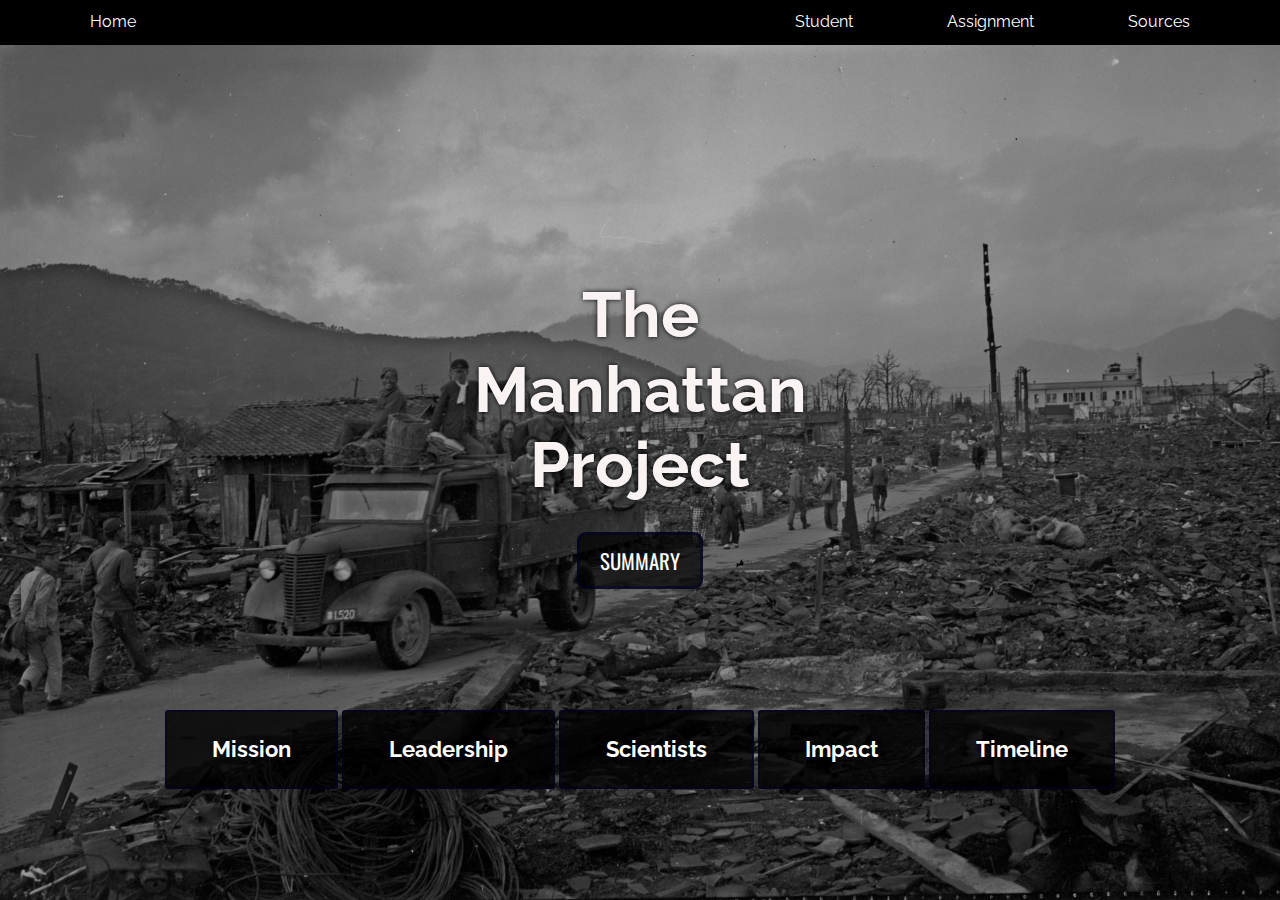
<file: index.html>
<!DOCTYPE html>
<html>
	<head>
		<title>Manhattan Project</title>
		<link rel="shortcut icon" href="images/icon.png">
		<link rel="stylesheet" type="text/css" href="styling/style1.css">
	</head>
	<body>
		<div class="outer">
			<div class="top_container">
				<div class="nav">
					<a href="student.html">Student</a>
					<a href="assignment.html">Assignment</a>
					<a href="sources.html">Sources</a>
				</div>
				<div class="home">
					<a href="index.html">Home</a>
				</div>
			</div>
			<div class="center_container">
				<div class="center_content">
					<div class="inner">
						<h1>The<br>Manhattan<br>Project</h1>
						<a id="summary_button" href="summary.html">Summary</a>
					</div>
				</div>
			</div>
			<div class="bottom_container">
				<div class="bottom_nav">
					<a href="mission.html">Mission</a>
					<a href="leadership.html">Leadership</a>
					<a href="scientist.html">Scientists</a>
					<a href="impact.html">Impact</a>
					<!--<a href="statistics.html">Statistics</a>-->
					<a href="timeline.html">Timeline</a>
				</div>
			</div>
		</div>
	</body>
</html>
</file>
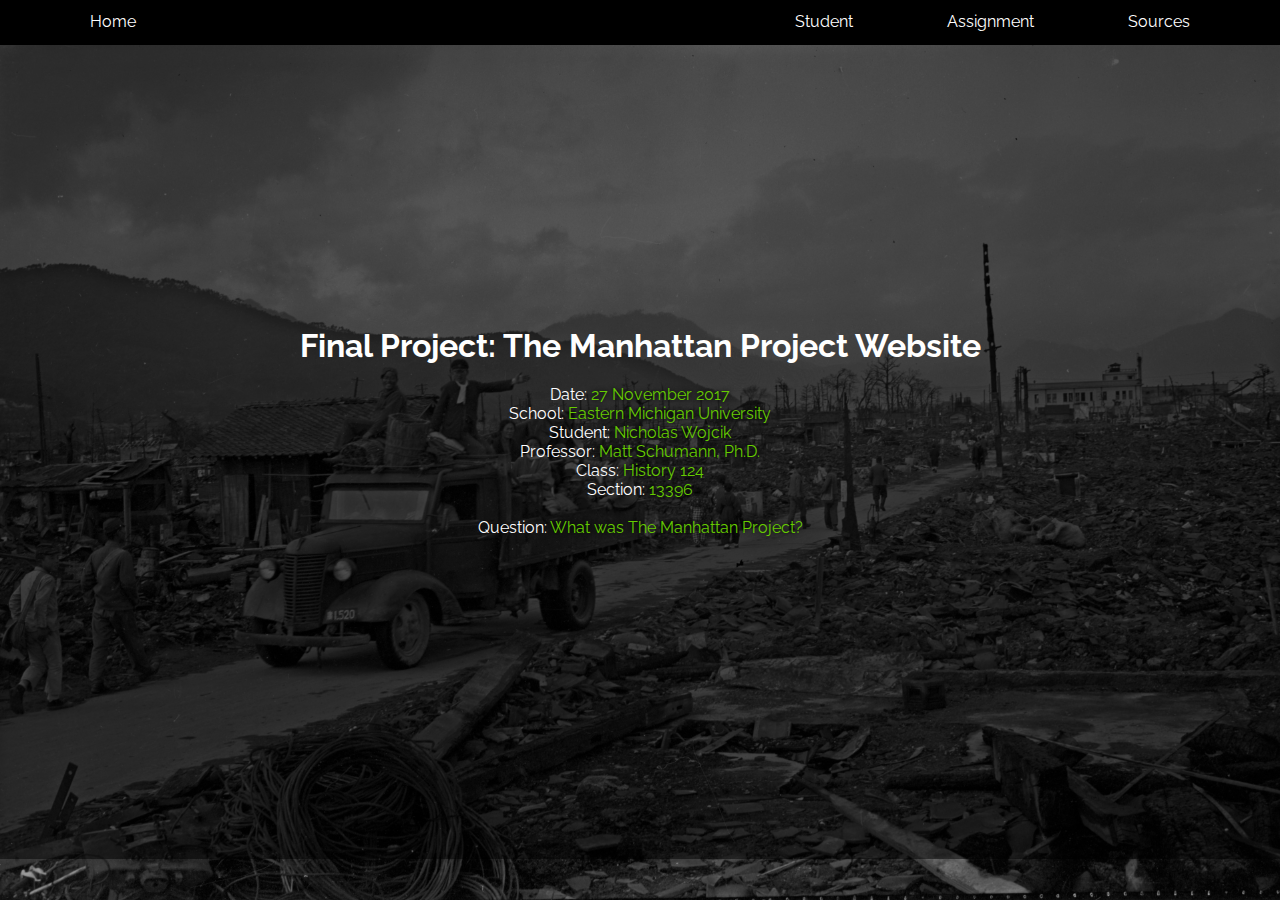
<file: assignment.html>
<!DOCTYPE html>
<html>
	<head>
		<title>Assignment</title>
		<link rel="shortcut icon" href="images/icon.png">
		<link rel="stylesheet" type="text/css" href="styling/style1.css">
	</head>
	<body>
		<div class="outer">
			<div class="top_container">
				<div class="nav">
					<a href="student.html">Student</a>
					<a href="assignment.html">Assignment</a>
					<a href="sources.html">Sources</a>
				</div>
				<div class="home">
					<a href="index.html">Home</a>
				</div>
			</div>					
			<!--<h1>The<br>Manhattan<br>Project</h1>-->
			<div class="student_splash">
				<div class="student_center">
					<h1>Final Project: The Manhattan Project Website</h1>
						<p>
							Date: <span class="green">27 November 2017</span> <br>
							School: <span class="green">Eastern Michigan University</span> <br>
							Student: <span class="green">Nicholas Wojcik</span> <br>
							Professor: <span class="green">Matt Schumann, Ph.D.</span> <br>
							Class: <span class="green">History 124</span> <br>
							Section: <span class="green">13396</span> <br><br>
							Question: <span class="green">What was The Manhattan Project?</span> <br>
						</p>
				</div>
			</div>
			<!--<div class="bottom_container">
				<div class="bottom_nav">
					<a href="*">Mission</a>
					<a href="*">Leadership</a>
					<a href="*">Scientists</a>
				</div>
			</div> -->
		</div>
	</body>
</html>
</file>
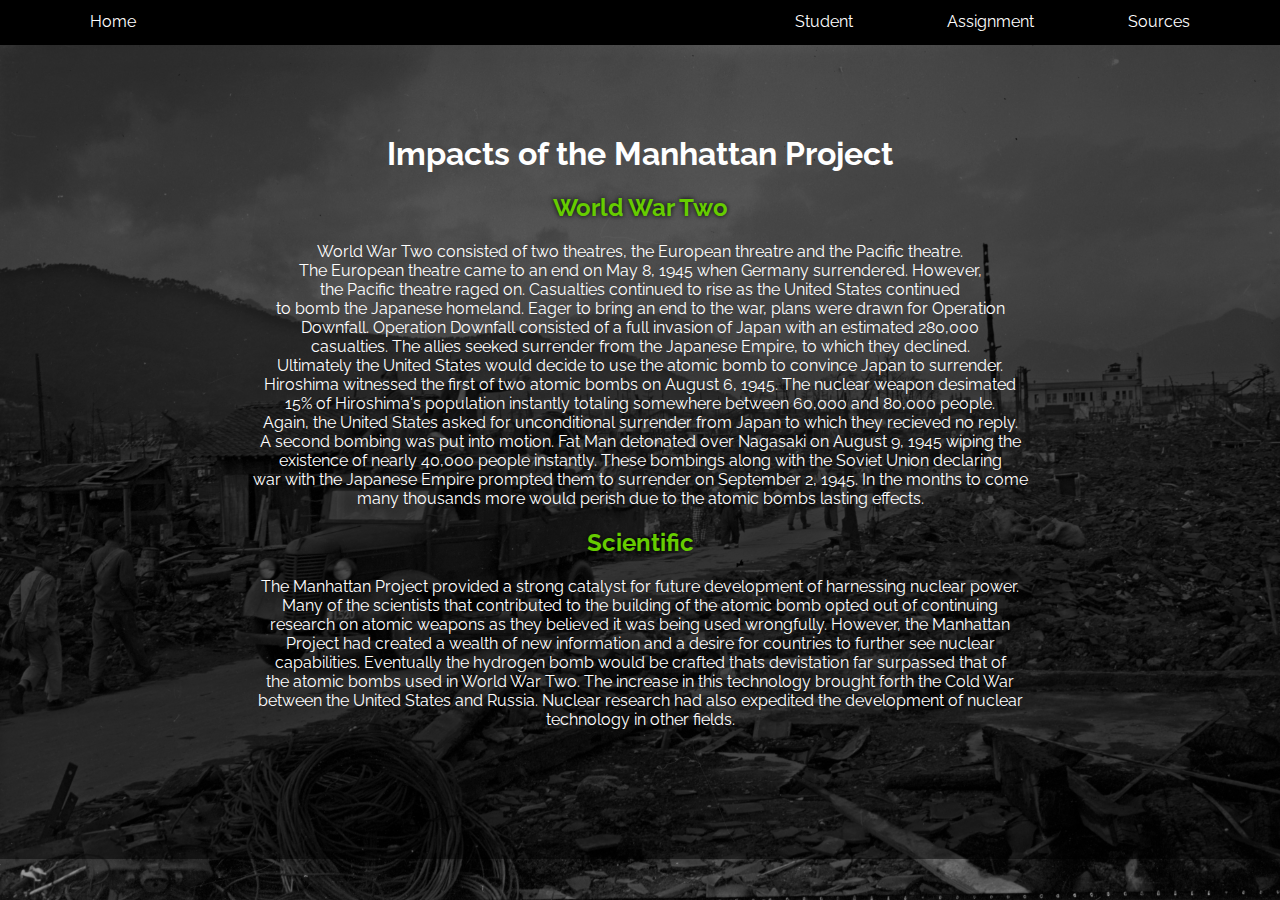
<file: impact.html>
<!DOCTYPE html>
<html>
	<head>
		<title>Impacts</title>
		<link rel="shortcut icon" href="images/icon.png">
		<link rel="stylesheet" type="text/css" href="styling/style1.css">
	</head>
	<body>
		<div class="outer">
			<div class="top_container">
				<div class="nav">
					<a href="student.html">Student</a>
					<a href="assignment.html">Assignment</a>
					<a href="sources.html">Sources</a>
				</div>
				<div class="home">
					<a href="index.html">Home</a>
				</div>
			</div>					
			<!--<h1>The<br>Manhattan<br>Project</h1>-->
			<div class="student_splash">
				<div class="student_center">
					<h1>Impacts of the Manhattan Project<h1>
					<h2><span class="green">World War Two</span></h2>
					<p>
						World War Two consisted of two theatres, the European threatre and the Pacific theatre.  <br>
						The European theatre came to an end on May 8, 1945 when Germany surrendered.  However, <br>
						the Pacific theatre raged on.  Casualties continued to rise as the United States continued <br>
						to bomb the Japanese homeland.  Eager to bring an end to the war, plans were drawn for Operation <br>
						Downfall.  Operation Downfall consisted of a full invasion of Japan with an estimated 280,000 <br>
						casualties.  The allies seeked surrender from the Japanese Empire, to which they declined.  <br>
						Ultimately the United States would decide to use the atomic bomb to convince Japan to surrender. <br>
						Hiroshima witnessed the first of two atomic bombs on August 6, 1945.  The nuclear weapon desimated <br>
						15% of Hiroshima's population instantly totaling somewhere between 60,000 and 80,000 people.  <br>
						Again, the United States asked for unconditional surrender from Japan to which they recieved no reply. <br>
						A second bombing was put into motion.  Fat Man detonated over Nagasaki on August 9, 1945 wiping the <br>
						existence of nearly 40,000 people instantly.  These bombings along with the Soviet Union declaring <br>
						war with the Japanese Empire prompted them to surrender on September 2, 1945.  In the months to come <br>
						many thousands more would perish due to the atomic bombs lasting effects.
					</p>
					<h2><span class="green">Scientific</span></h2>
					<p>
						The Manhattan Project provided a strong catalyst for future development of harnessing nuclear power.  <br>
						Many of the scientists that contributed to the building of the atomic bomb opted out of continuing <br>
						research on atomic weapons as they believed it was being used wrongfully.  However, the Manhattan <br>
						Project had created a wealth of new information and a desire for countries to further see nuclear <br>
						capabilities.  Eventually the hydrogen bomb would be crafted thats devistation far surpassed that of <br>
						the atomic bombs used in World War Two.  The increase in this technology brought forth the Cold War <br>
						between the United States and Russia.  Nuclear research had also expedited the development of nuclear <br>
						technology in other fields.
					</p>
				</div>
			
			</div>
			<!--<div class="bottom_container">
				<div class="bottom_nav">
					<a href="*">Mission</a>
					<a href="*">Leadership</a>
					<a href="*">Scientists</a>
				</div>
			</div> -->
		</div>
	</body>
</html>
</file>
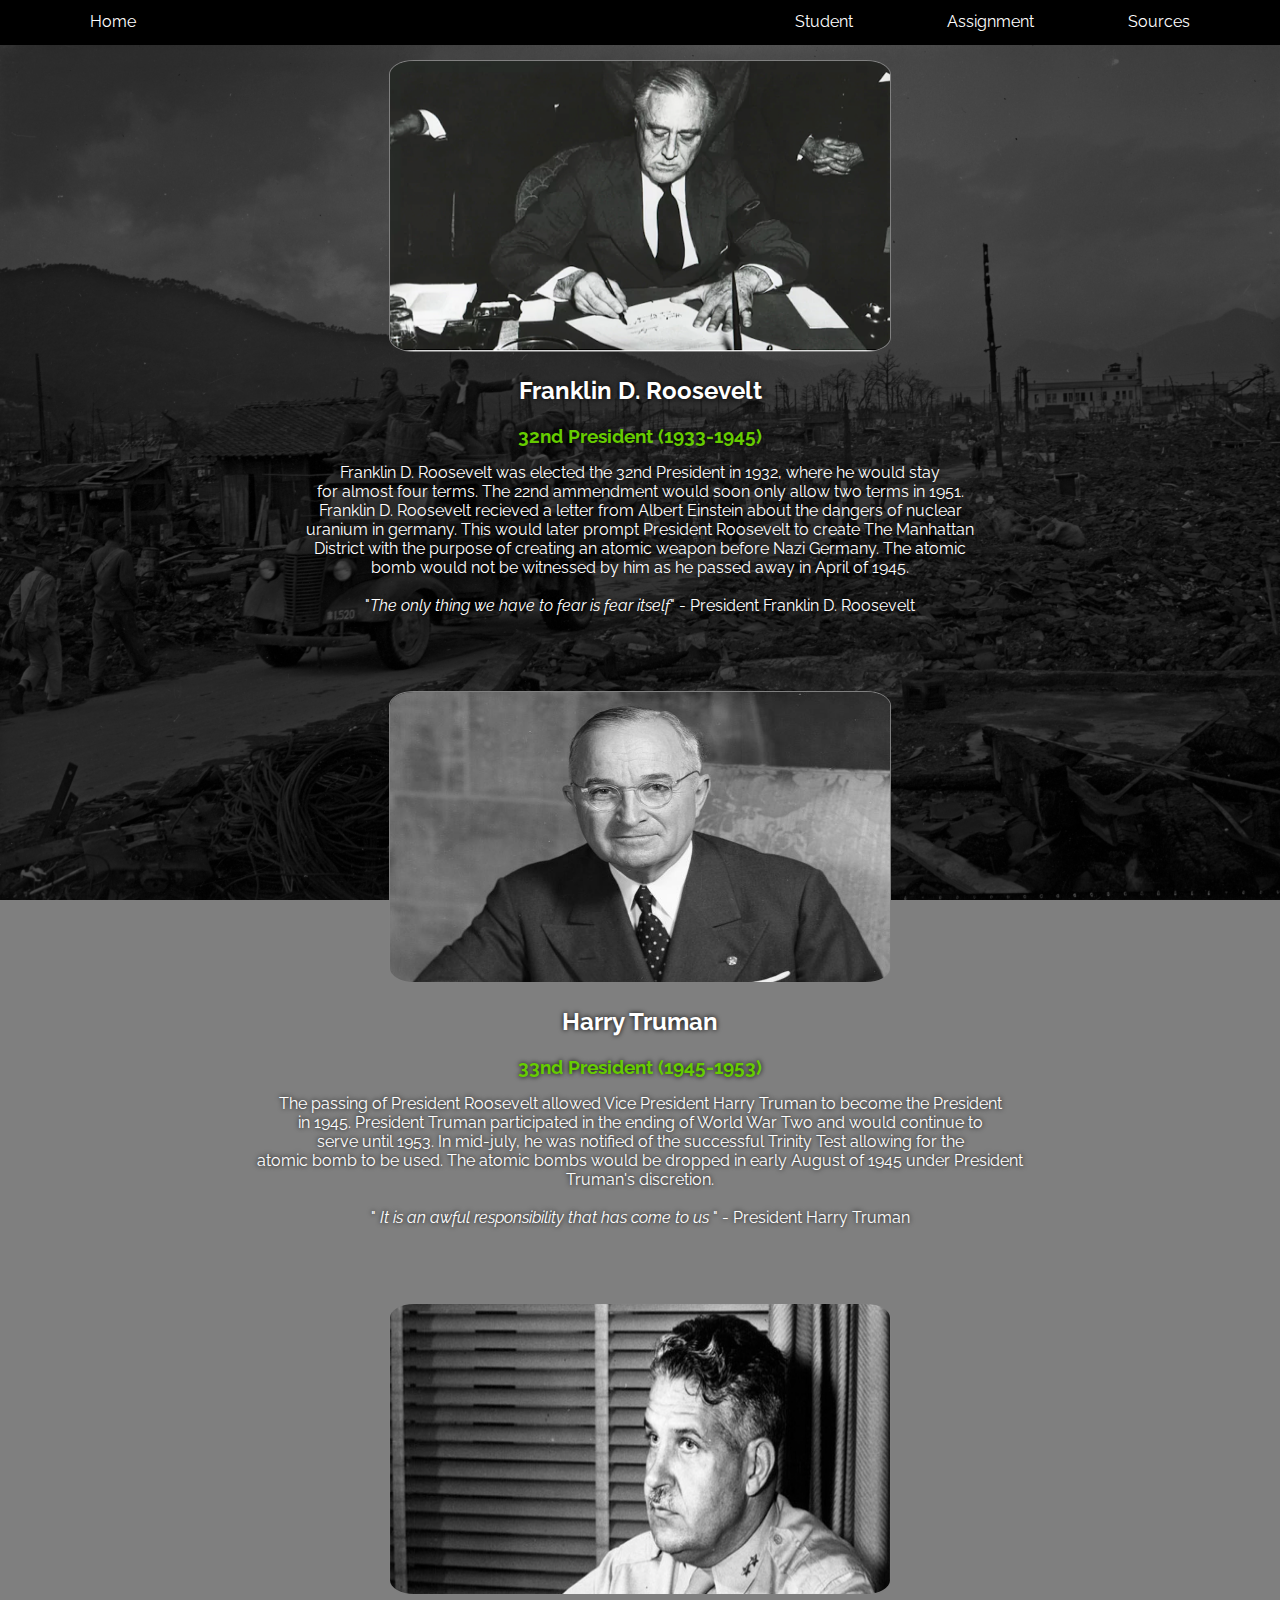
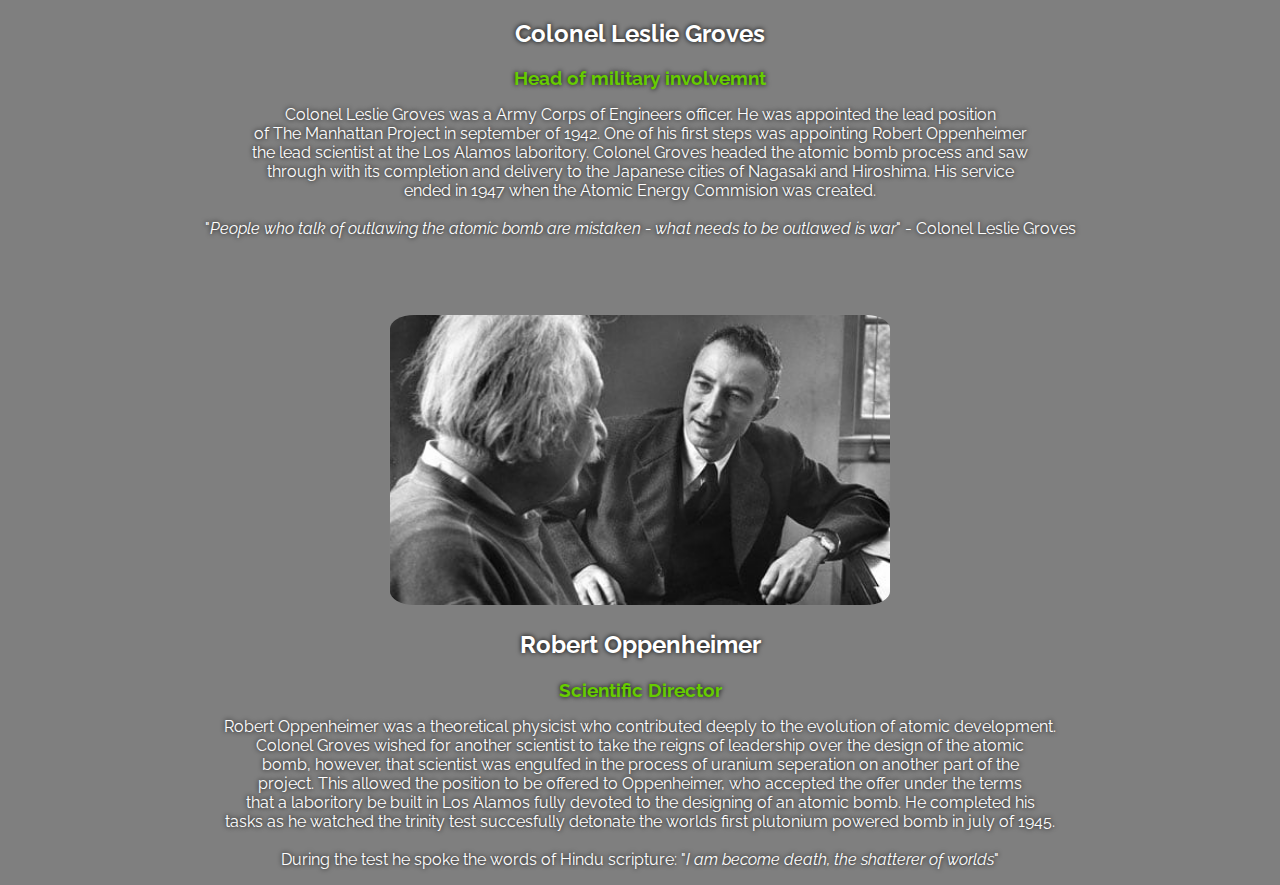
<file: leadership.html>
<!DOCTYPE html>
<html>
	<head>
		<title>Leadership</title>
		<link rel="shortcut icon" href="images/icon.png">
		<link rel="stylesheet" type="text/css" href="styling/style1.css">
	</head>
	<body>
		<div class="outer">
			<div class="top_container">
				<div class="nav">
					<a href="student.html">Student</a>
					<a href="assignment.html">Assignment</a>
					<a href="sources.html">Sources</a>
				</div>
				<div class="home">
					<a href="index.html">Home</a>
				</div>
			</div>					
			<!--<h1>The<br>Manhattan<br>Project</h1>-->
			<div class="student_splash">
				<div class="student_center">
					<div class="information">
						<div class="info_block">
							<div class="left_block">
								<img class="block_image" src="images/franky.png">
							</div>
							<div class="middle_block">
								<h2>Franklin D. Roosevelt</h2>
								<h3><span class="green">32nd President (1933-1945)</span></h3>
							</div>
							<div class="right_block">
								<p>
									Franklin D. Roosevelt was elected the 32nd President in 1932, where he would stay <br>
									for almost four terms.  The 22nd ammendment would soon only allow two terms in 1951. <br>
									Franklin D. Roosevelt recieved a letter from Albert Einstein about the dangers of nuclear <br>
									uranium in germany.  This would later prompt President Roosevelt to create The Manhattan <br>
									District with the purpose of creating an atomic weapon before Nazi Germany.  The atomic <br>
									bomb would not be witnessed by him as he passed away in April of 1945. <br> <br>
									"<i>The only thing we have to fear is fear itself</i>" - President Franklin D. Roosevelt
								</p>
							</div>
						</div>
						<div class="info_block">
							<div class="left_block">
								<img class="block_image" src="images/truman.jpg">
							</div>
							<div class="middle_block">
								<h2>Harry Truman</h2>
								<h3><span class="green">33nd President (1945-1953)</span></h3>
							</div>
							<div class="right_block">
								<p>
									The passing of President Roosevelt allowed Vice President Harry Truman to become the President <br>
									in 1945.  President Truman participated in the ending of World War Two and would continue to <br>
									serve until 1953.  In mid-july, he was notified of the successful Trinity Test allowing for the <br>
									atomic bomb to be used.  The atomic bombs would be dropped in early August of 1945 under President <br>
									Truman's discretion. <br> <br>
									" <i>It is an awful responsibility that has come to us</i> " - President Harry Truman
								</p>
							</div>
						</div>
						<div class="info_block">
							<div class="left_block">
								<img class="block_image" src="images/leslie.jpg">
							</div>
							<div class="middle_block">
								<h2>Colonel Leslie Groves<h2>
								<h3><span class="green">Head of military involvemnt</span></h3>
							</div>
							<div class="right_block">
								<p>
									Colonel Leslie Groves was a Army Corps of Engineers officer.  He was appointed the lead position <br>
									of The Manhattan Project in september of 1942.  One of his first steps was appointing Robert Oppenheimer <br>
									the lead scientist at the Los Alamos laboritory.  Colonel Groves headed the atomic bomb process and saw <br>
									through with its completion and delivery to the Japanese cities of Nagasaki and Hiroshima.  His service <br>
									ended in 1947 when the Atomic Energy Commision was created. <br> <br>
									"<i>People who talk of outlawing the atomic bomb are mistaken - what needs to be outlawed is war</i>" - Colonel Leslie Groves
								</p>
							</div>
						</div>
						<div class="info_block">
							<div class="left_block">
								<img class="block_image" src="images/robert.jpg">
							</div>
							<div class="middle_block">
								<h2>Robert Oppenheimer</h2>
								<h3><span class="green">Scientific Director</span></h3>
							</div>
							<div class="right_block">
								<p>
									Robert Oppenheimer was a theoretical physicist who contributed deeply to the evolution of atomic development. <br>
									Colonel Groves wished for another scientist to take the reigns of leadership over the design of the atomic <br>
									bomb, however, that scientist was engulfed in the process of uranium seperation on another part of the <br>
									project.  This allowed the position to be offered to Oppenheimer, who accepted the offer under the terms <br>
									that a laboritory be built in Los Alamos fully devoted to the designing of an atomic bomb.  He completed his <br>
									tasks as he watched the trinity test succesfully detonate the worlds first plutonium powered bomb in july of 1945. <br> <br>
									During the test he spoke the words of Hindu scripture: "<i>I am become death, the shatterer of worlds</i>"
								</p>
							</div>
						</div>
					</div>
				</div>
			
			</div>
			<!--<div class="bottom_container">
				<div class="bottom_nav">
					<a href="*">Mission</a>
					<a href="*">Leadership</a>
					<a href="*">Scientists</a>
				</div>
			</div> -->
		</div>
	</body>
</html>
</file>
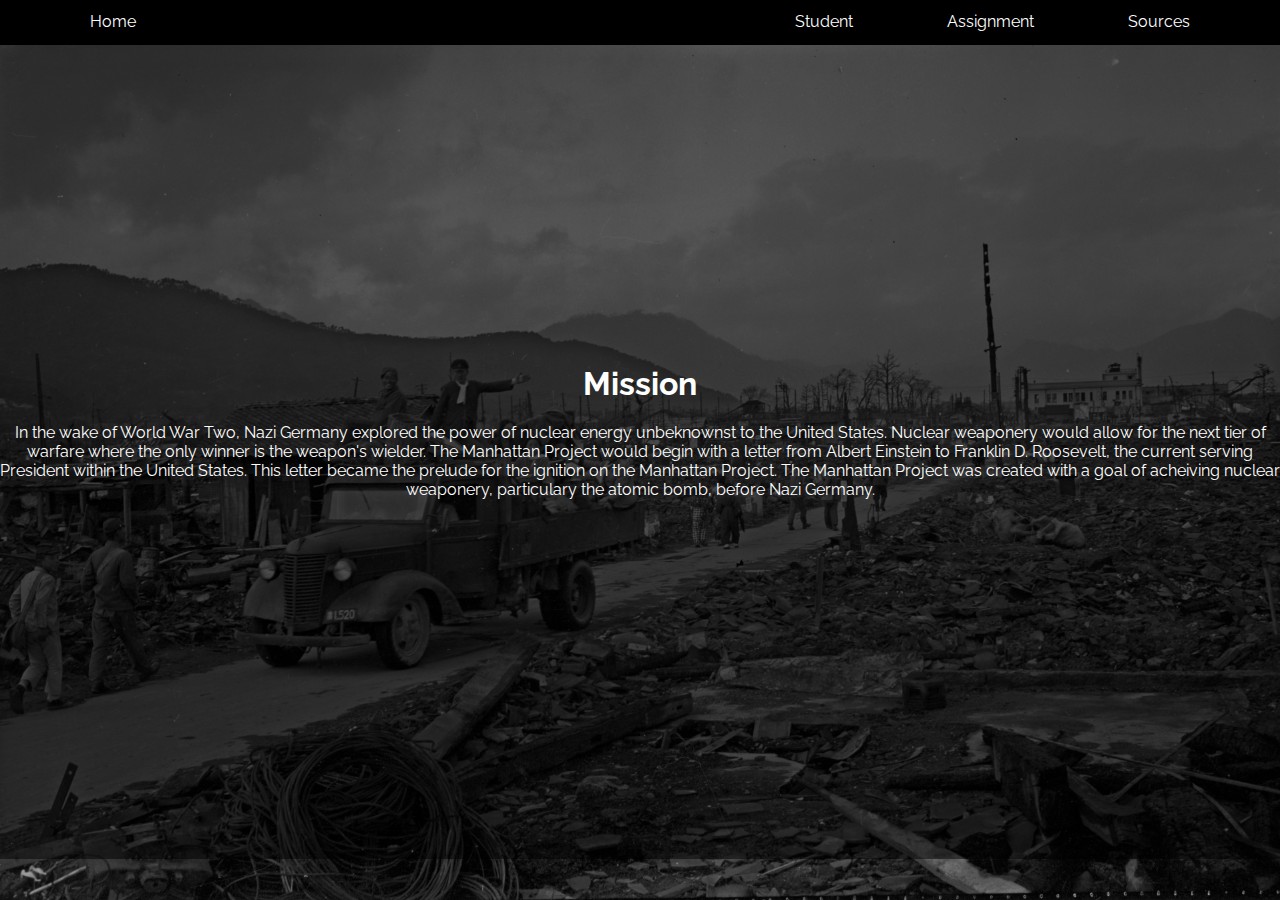
<file: mission.html>
<!DOCTYPE html>
<html>
	<head>
		<title>Mission</title>
		<link rel="shortcut icon" href="images/icon.png">
		<link rel="stylesheet" type="text/css" href="styling/style1.css">
	</head>
	<body>
		<div class="outer">
			<div class="top_container">
				<div class="nav">
					<a href="student.html">Student</a>
					<a href="assignment.html">Assignment</a>
					<a href="sources.html">Sources</a>
				</div>
				<div class="home">
					<a href="index.html">Home</a>
				</div>
			</div>					
			<!--<h1>The<br>Manhattan<br>Project</h1>-->
			<div class="student_splash">
				<div class="student_center">
					<h1>Mission</h1>
						<p>
							In the wake of World War Two, Nazi Germany explored the power of nuclear 
							energy unbeknownst to the United States.  Nuclear weaponery would allow for 
							the next tier of warfare where the only winner is the weapon's wielder.  The 
							Manhattan Project would begin with a letter from Albert Einstein to 
							Franklin D. Roosevelt, the current serving President within the United States. 
							This letter became the prelude for the ignition on the Manhattan Project.  The 
							Manhattan Project was created with a goal of acheiving nuclear weaponery, 
							particulary the atomic bomb, before Nazi Germany.
						</p>
				</div>
			
			</div>
			<!--<div class="bottom_container">
				<div class="bottom_nav">
					<a href="*">Mission</a>
					<a href="*">Leadership</a>
					<a href="*">Scientists</a>
				</div>
			</div> -->
		</div>
	</body>
</html>
</file>
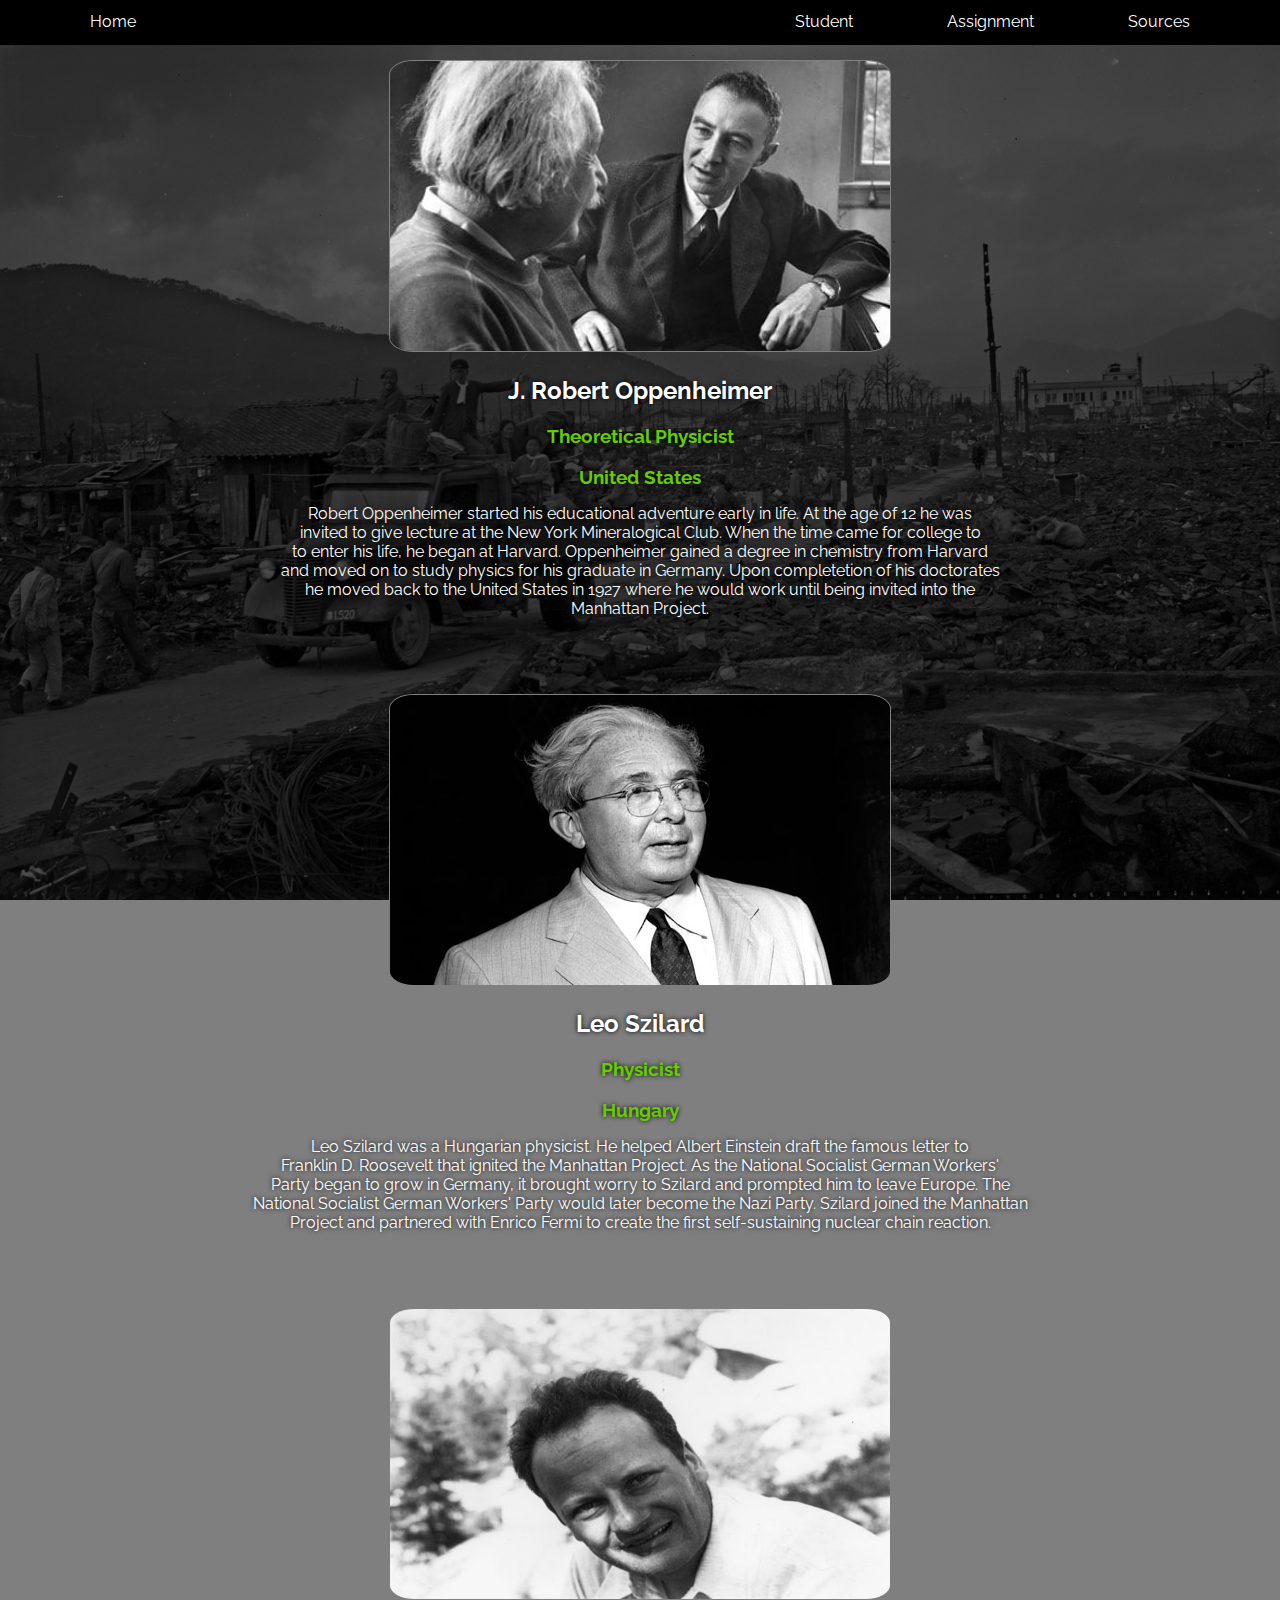
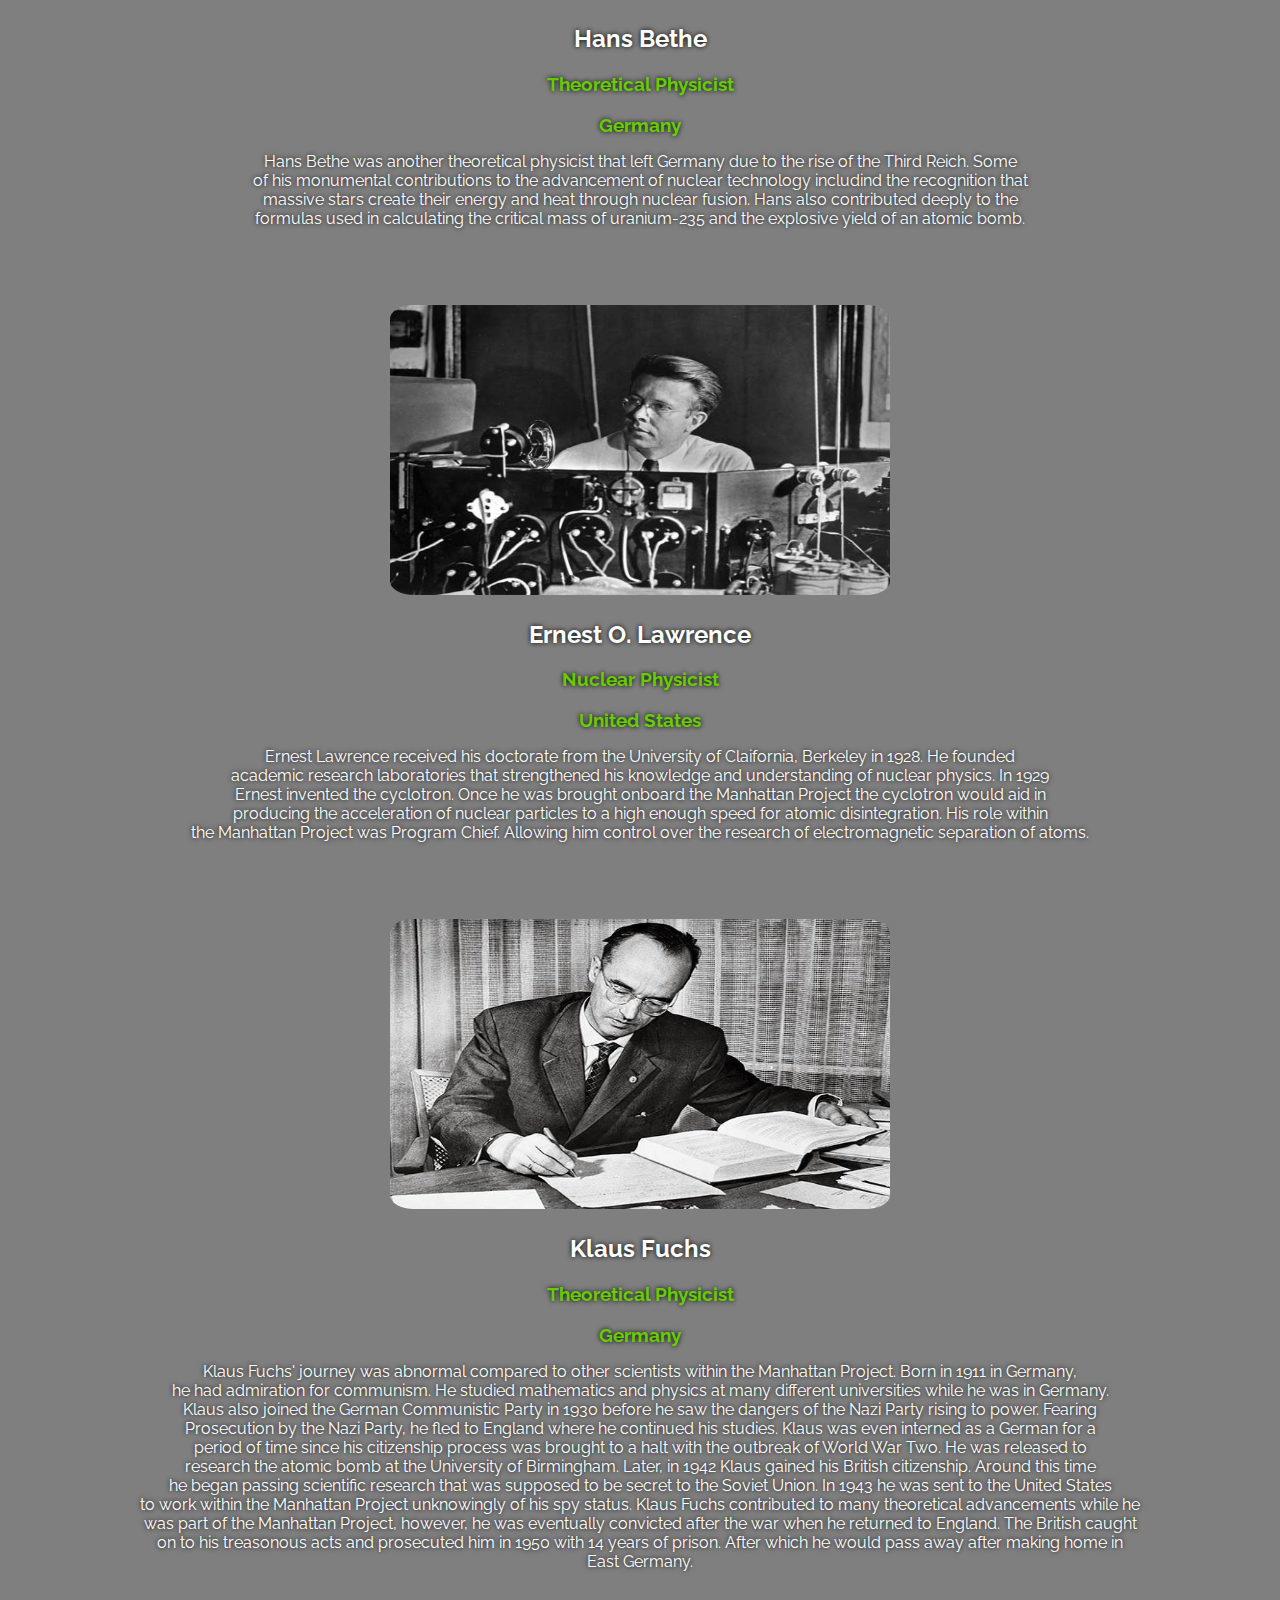
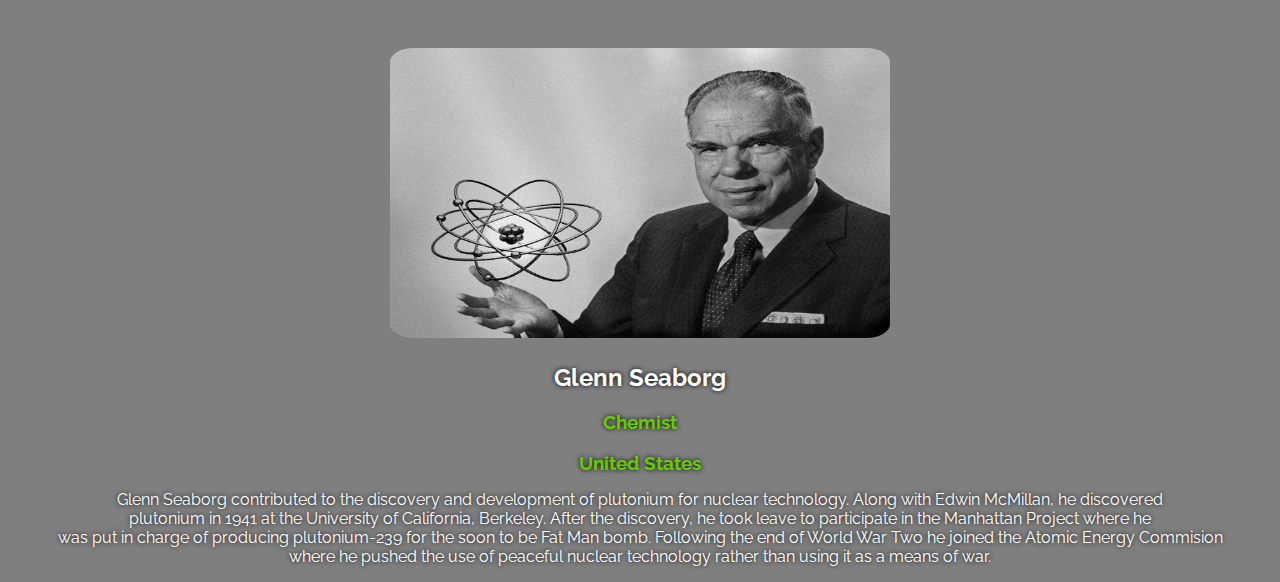
<file: scientist.html>
<!DOCTYPE html>
<html>
	<head>
		<title>Scientist</title>
		<link rel="shortcut icon" href="images/icon.png">
		<link rel="stylesheet" type="text/css" href="styling/style1.css">
	</head>
	<body>
		<div class="outer">
			<div class="top_container">
				<div class="nav">
					<a href="student.html">Student</a>
					<a href="assignment.html">Assignment</a>
					<a href="sources.html">Sources</a>
				</div>
				<div class="home">
					<a href="index.html">Home</a>
				</div>
			</div>					
			<!--<h1>The<br>Manhattan<br>Project</h1>-->
			<div class="student_splash">
				<div class="student_center">
					<div class="information">
						<div class="info_block">
							<div class="left_block">
								<img class="block_image" src="images/robert.jpg">
							</div>
							<div class="middle_block">
								<h2>J. Robert Oppenheimer</h2>
								<h3><span class="green">Theoretical Physicist</span></h3>
								<h3><span class="green">United States</span></h3>
							</div>
							<div class="right_block">
								<p>
									Robert Oppenheimer started his educational adventure early in life.  At the age of 12 he was <br>
									invited to give lecture at the New York Mineralogical Club.  When the time came for college to <br>
									to enter his life, he began at Harvard.  Oppenheimer gained a degree in chemistry from Harvard <br>
									and moved on to study physics for his graduate in Germany.  Upon completetion of his doctorates <br>
									he moved back to the United States in 1927 where he would work until being invited into the <br>
									Manhattan Project.
								</p>
							</div>
						</div>
						<div class="info_block">
							<div class="left_block">
								<img class="block_image" src="images/leo2.jpg">
							</div>
							<div class="middle_block">
								<h2>Leo Szilard</h2>
								<h3><span class="green">Physicist</span></h3>
								<h3><span class="green">Hungary</span></h3>
							</div>
							<div class="right_block">
								<p>
									Leo Szilard was a Hungarian physicist.  He helped Albert Einstein draft the famous letter to <br>
									Franklin D. Roosevelt that ignited the Manhattan Project.  As the National Socialist German Workers' <br>
									Party began to grow in Germany, it brought worry to Szilard and prompted him to leave Europe.  The <br>
									National Socialist German Workers' Party would later become the Nazi Party.  Szilard joined the Manhattan <br>
									Project and partnered with Enrico Fermi to create the first self-sustaining nuclear chain reaction.
								</p>
							</div>
						</div>
						<div class="info_block">
							<div class="left_block">
								<img class="block_image" src="images/hans.jpg">
							</div>
							<div class="middle_block">
								<h2>Hans Bethe<h2>
								<h3><span class="green">Theoretical Physicist</span></h3>
								<h3><span class="green">Germany</span></h3>
							</div>
							<div class="right_block">
								<p>
									Hans Bethe was another theoretical physicist that left Germany due to the rise of the Third Reich.  Some <br>
									of his monumental contributions to the advancement of nuclear technology includind the recognition that <br>
									massive stars create their energy and heat through nuclear fusion.  Hans also contributed deeply to the <br>
									formulas used in calculating the critical mass of uranium-235 and the explosive yield of an atomic bomb.
								</p>
							</div>
						</div>
						<div class="info_block">
							<div class="left_block">
								<img class="block_image" src="images/ernie.jpg">
							</div>
							<div class="middle_block">
								<h2>Ernest O. Lawrence</h2>
								<h3><span class="green">Nuclear Physicist</span></h3>
								<h3><span class="green">United States</span></h3>
							</div>
							<div class="right_block">
								<p>
									Ernest Lawrence received his doctorate from the University of Claifornia, Berkeley in 1928.  He founded <br>
									academic research laboratories that strengthened his knowledge and understanding of nuclear physics.  In 1929 <br>
									Ernest invented the cyclotron.  Once he was brought onboard the Manhattan Project the cyclotron would aid in <br>
									producing the acceleration of nuclear particles to a high enough speed for atomic disintegration.  His role within <br>
									the Manhattan Project was Program Chief.  Allowing him control over the research of electromagnetic separation of atoms.
								</p>
							</div>
						</div>
						<div class="info_block">
							<div class="left_block">
								<img class="block_image" src="images/fuchs.jpg">
							</div>
							<div class="middle_block">
								<h2>Klaus Fuchs</h2>
								<h3><span class="green">Theoretical Physicist</span></h3>
								<h3><span class="green">Germany</span></h3>
							</div>
							<div class="right_block">
								<p>
									Klaus Fuchs' journey was abnormal compared to other scientists within the Manhattan Project.  Born in 1911 in Germany, <br>
									he had admiration for communism.  He studied mathematics and physics at many different universities while he was in Germany.  <br>
									Klaus also joined the German Communistic Party in 1930 before he saw the dangers of the Nazi Party rising to power.  Fearing <br>
									Prosecution by the Nazi Party, he fled to England where he continued his studies.  Klaus was even interned as a German for a <br>
									period of time since his citizenship process was brought to a halt with the outbreak of World War Two.  He was released to <br>
									research the atomic bomb at the University of Birmingham.  Later, in 1942 Klaus gained his British citizenship.  Around this time <br>
									he began passing scientific research that was supposed to be secret to the Soviet Union.  In 1943 he was sent to the United States <br>
									to work within the Manhattan Project unknowingly of his spy status.  Klaus Fuchs contributed to many theoretical advancements while he <br>
									was part of the Manhattan Project, however, he was eventually convicted after the war when he returned to England.  The British caught <br>
									on to his treasonous acts and prosecuted him in 1950 with 14 years of prison.  After which he would pass away after making home in <br>
									East Germany.
								</p>
							</div>
						</div>
						<div class="info_block">
							<div class="left_block">
								<img class="block_image" src="images/sea.jpg">
							</div>
							<div class="middle_block">
								<h2>Glenn Seaborg</h2>
								<h3><span class="green">Chemist</span></h3>
								<h3><span class="green">United States</span></h3>
							</div>
							<div class="right_block">
								<p>
									Glenn Seaborg contributed to the discovery and development of plutonium for nuclear technology.  Along with Edwin McMillan, he discovered <br>
									plutonium in 1941 at the University of California, Berkeley.  After the discovery, he took leave to participate in the Manhattan Project where he <br>
									was put in charge of producing plutonium-239 for the soon to be Fat Man bomb.  Following the end of World War Two he joined the Atomic Energy Commision <br>
									where he pushed the use of peaceful nuclear technology rather than using it as a means of war.
								</p>
							</div>
						</div>
					</div>
				</div>
			
			</div>
			<!--<div class="bottom_container">
				<div class="bottom_nav">
					<a href="*">Mission</a>
					<a href="*">Leadership</a>
					<a href="*">Scientists</a>
				</div>
			</div> -->
		</div>
	</body>
</html>
</file>
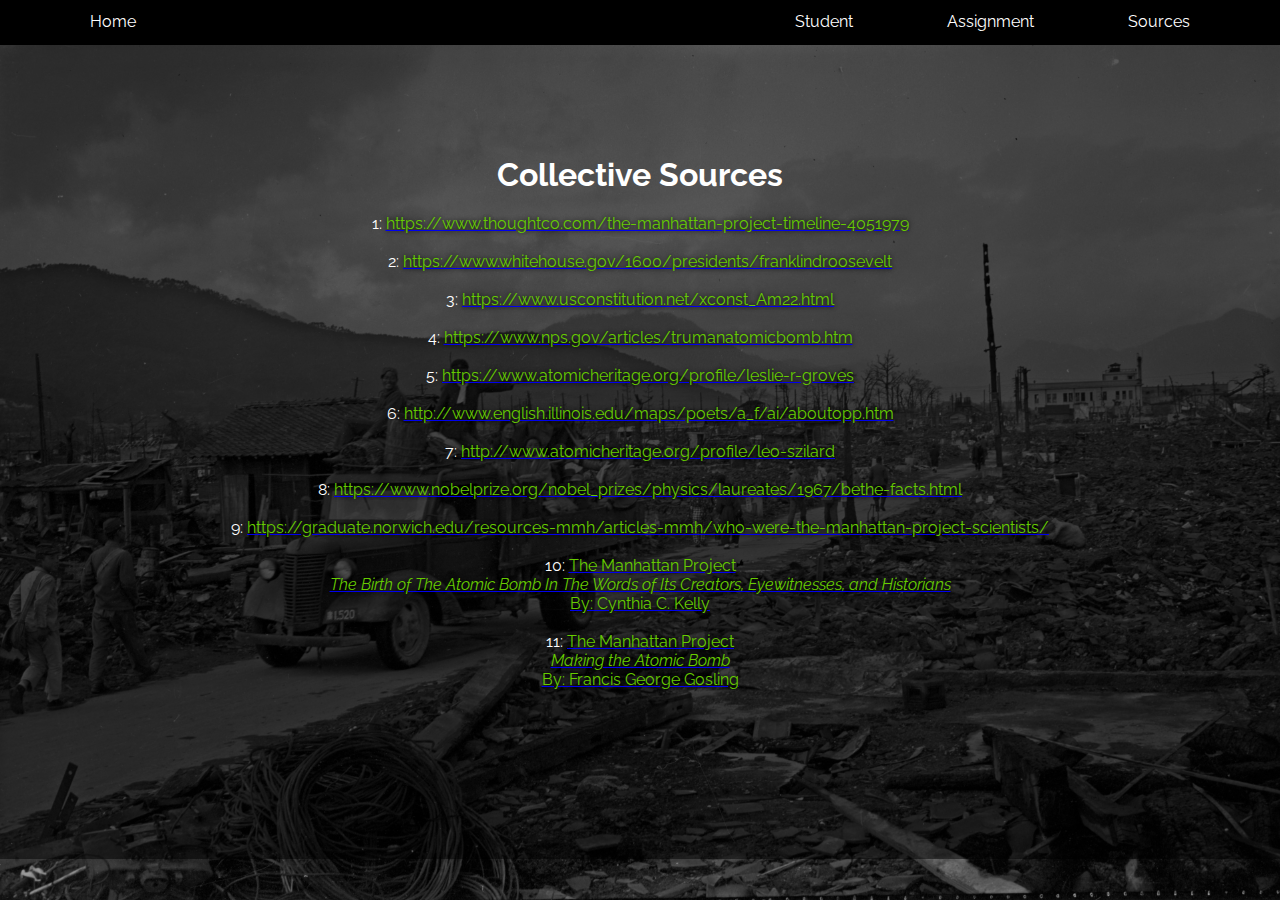
<file: sources.html>
<!DOCTYPE html>
<html>
	<head>
		<title>Sources</title>
		<link rel="shortcut icon" href="images/icon.png">
		<link rel="stylesheet" type="text/css" href="styling/style1.css">
	</head>
	<body>
		<div class="outer">
			<div class="top_container">
				<div class="nav">
					<a href="student.html">Student</a>
					<a href="assignment.html">Assignment</a>
					<a href="sources.html">Sources</a>
				</div>
				<div class="home">
					<a href="index.html">Home</a>
				</div>
			</div>					
			<!--<h1>The<br>Manhattan<br>Project</h1>-->
			<div class="student_splash">
				<div class="student_center">
					<h1>Collective Sources</h1>
						<p>
							1: <a href="https://www.thoughtco.com/the-manhattan-project-timeline-4051979"><span class="green">https://www.thoughtco.com/the-manhattan-project-timeline-4051979</span></a> <br><br>
							2: <a href="https://www.whitehouse.gov/1600/presidents/franklindroosevelt"><span class="green">https://www.whitehouse.gov/1600/presidents/franklindroosevelt</span></a> <br><br>
							3: <a href="https://www.usconstitution.net/xconst_Am22.html"><span class="green">https://www.usconstitution.net/xconst_Am22.html</span></a> <br><br>
							4: <a href="https://www.nps.gov/articles/trumanatomicbomb.htm"><span class="green">https://www.nps.gov/articles/trumanatomicbomb.htm</span></a> <br><br>
							5: <a href="https://www.atomicheritage.org/profile/leslie-r-groves"><span class="green">https://www.atomicheritage.org/profile/leslie-r-groves</span></a> <br><br>
							6: <a href="http://www.english.illinois.edu/maps/poets/a_f/ai/aboutopp.htm"><span class="green">http://www.english.illinois.edu/maps/poets/a_f/ai/aboutopp.htm</span></a> <br><br>
							7: <a href="http://www.atomicheritage.org/profile/leo-szilard"><span class="green">http://www.atomicheritage.org/profile/leo-szilard</span></a> <br><br>
							8: <a href="https://www.nobelprize.org/nobel_prizes/physics/laureates/1967/bethe-facts.html"><span class="green">https://www.nobelprize.org/nobel_prizes/physics/laureates/1967/bethe-facts.html</span></a> <br><br>
							9: <a href="https://graduate.norwich.edu/resources-mmh/articles-mmh/who-were-the-manhattan-project-scientists/"><span class="green">https://graduate.norwich.edu/resources-mmh/articles-mmh/who-were-the-manhattan-project-scientists/</span></a> <br><br>
							10: <a href="https://books.google.com/books/about/The_Manhattan_Project.html?id=fLtZluUeWFgC"><span class="green">The Manhattan Project<br><i>The Birth of The Atomic Bomb In
													The Words of Its Creators, Eyewitnesses, and Historians</i><br>
													By: Cynthia C. Kelly</span></a> <br><br>
							11: <a href="https://books.google.com/books/about/The_Manhattan_Project.html?id=UQZ8PAAACAAJ"><span class="green">The Manhattan Project<br><i>Making the Atomic Bomb</i><br>
													By: Francis George Gosling</span></a> <br><br>					
						</p>
				</div>
			</div>
			<!--<div class="bottom_container">
				<div class="bottom_nav">
					<a href="*">Mission</a>
					<a href="*">Leadership</a>
					<a href="*">Scientists</a>
				</div>
			</div> -->
		</div>
	</body>
</html>
</file>
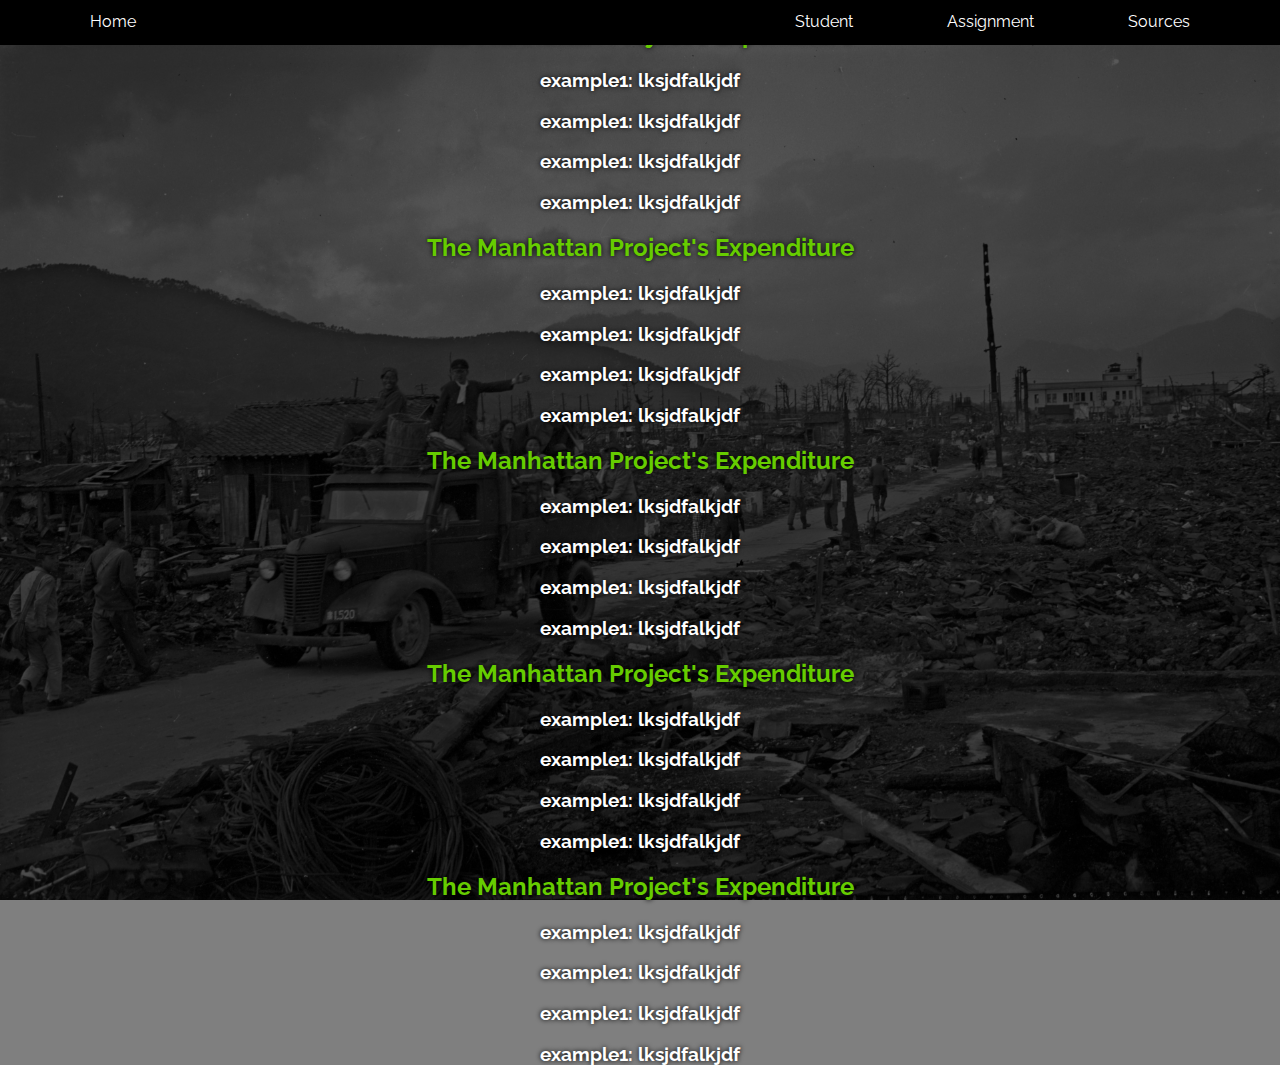
<file: statistics.html>
<!DOCTYPE html>
<html>
	<head>
		<title>Statistics</title>
		<link rel="shortcut icon" href="icon.png">
		<link rel="stylesheet" type="text/css" href="styling/style1.css">
	</head>
	<body>
		<div class="outer">
			<div class="top_container">
				<div class="nav">
					<a href="student.html">Student</a>
					<a href="assignment.html">Assignment</a>
					<a href="sources.html">Sources</a>
				</div>
				<div class="home">
					<a href="index.html">Home</a>
				</div>
			</div>					
			<!--<h1>The<br>Manhattan<br>Project</h1>-->
			<div class="student_splash">
				<div class="student_center">
					<div class="facts_block">
						<h2><span class="green">The Manhattan Project's Expenditure</span></h2>
						<h3>example1: lksjdfalkjdf</h3>
						<h3>example1: lksjdfalkjdf</h3>
						<h3>example1: lksjdfalkjdf</h3>
						<h3>example1: lksjdfalkjdf</h3>
					</div>
					<div class="facts_block">
						<h2><span class="green">The Manhattan Project's Expenditure</span></h2>
						<h3>example1: lksjdfalkjdf</h3>
						<h3>example1: lksjdfalkjdf</h3>
						<h3>example1: lksjdfalkjdf</h3>
						<h3>example1: lksjdfalkjdf</h3>
					</div>
					<div class="facts_block">
						<h2><span class="green">The Manhattan Project's Expenditure</span></h2>
						<h3>example1: lksjdfalkjdf</h3>
						<h3>example1: lksjdfalkjdf</h3>
						<h3>example1: lksjdfalkjdf</h3>
						<h3>example1: lksjdfalkjdf</h3>
					</div>
					<div class="facts_block">
						<h2><span class="green">The Manhattan Project's Expenditure</span></h2>
						<h3>example1: lksjdfalkjdf</h3>
						<h3>example1: lksjdfalkjdf</h3>
						<h3>example1: lksjdfalkjdf</h3>
						<h3>example1: lksjdfalkjdf</h3>
					</div>
					<div class="facts_block">
						<h2><span class="green">The Manhattan Project's Expenditure</span></h2>
						<h3>example1: lksjdfalkjdf</h3>
						<h3>example1: lksjdfalkjdf</h3>
						<h3>example1: lksjdfalkjdf</h3>
						<h3>example1: lksjdfalkjdf</h3>
					</div>
				</div>
			
			</div>
			<!--<div class="bottom_container">
				<div class="bottom_nav">
					<a href="*">Mission</a>
					<a href="*">Leadership</a>
					<a href="*">Scientists</a>
				</div>
			</div> -->
		</div>
	</body>
</html>
</file>
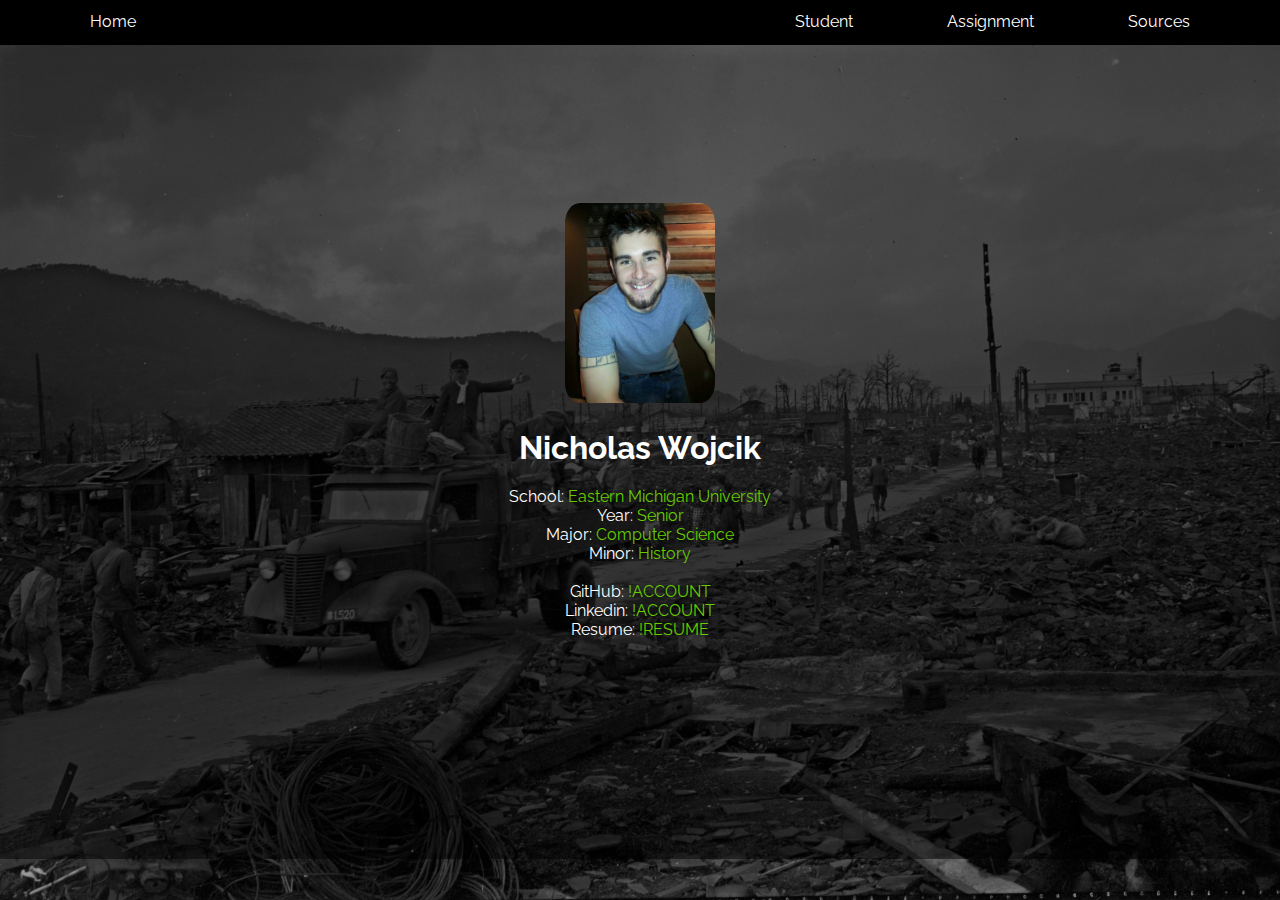
<file: student.html>
<!DOCTYPE html>
<html>
	<head>
		<title>Student Information</title>
		<link rel="shortcut icon" href="images/icon.png">
		<link rel="stylesheet" type="text/css" href="styling/style1.css">
	</head>
	<body>
		<div class="outer">
			<div class="top_container">
				<div class="nav">
					<a href="student.html">Student</a>
					<a href="assignment.html">Assignment</a>
					<a href="sources.html">Sources</a>
				</div>
				<div class="home">
					<a href="index.html">Home</a>
				</div>
			</div>					
			<!--<h1>The<br>Manhattan<br>Project</h1>-->
			<div class="student_splash">
				<div class="student_center">
					<img id="profile_picture" src="images/aaa.jpg">
					<h1>Nicholas Wojcik</h1>
						<p>
							School: <span class="green">Eastern Michigan University</span> <br>
							Year: <span class="green">Senior</span> <br>
							Major: <span class="green">Computer Science</span> <br>
							Minor: <span class="green">History</span> <br><br>
							GitHub: <span class="green">!ACCOUNT</span> <br>
							Linkedin: <span class="green">!ACCOUNT</span> <br>
							Resume: <span class="green">!RESUME</span> <br>
						</p>
				</div>
			
			</div>
			<!--<div class="bottom_container">
				<div class="bottom_nav">
					<a href="*">Mission</a>
					<a href="*">Leadership</a>
					<a href="*">Scientists</a>
				</div>
			</div> -->
		</div>
	</body>
</html>
</file>
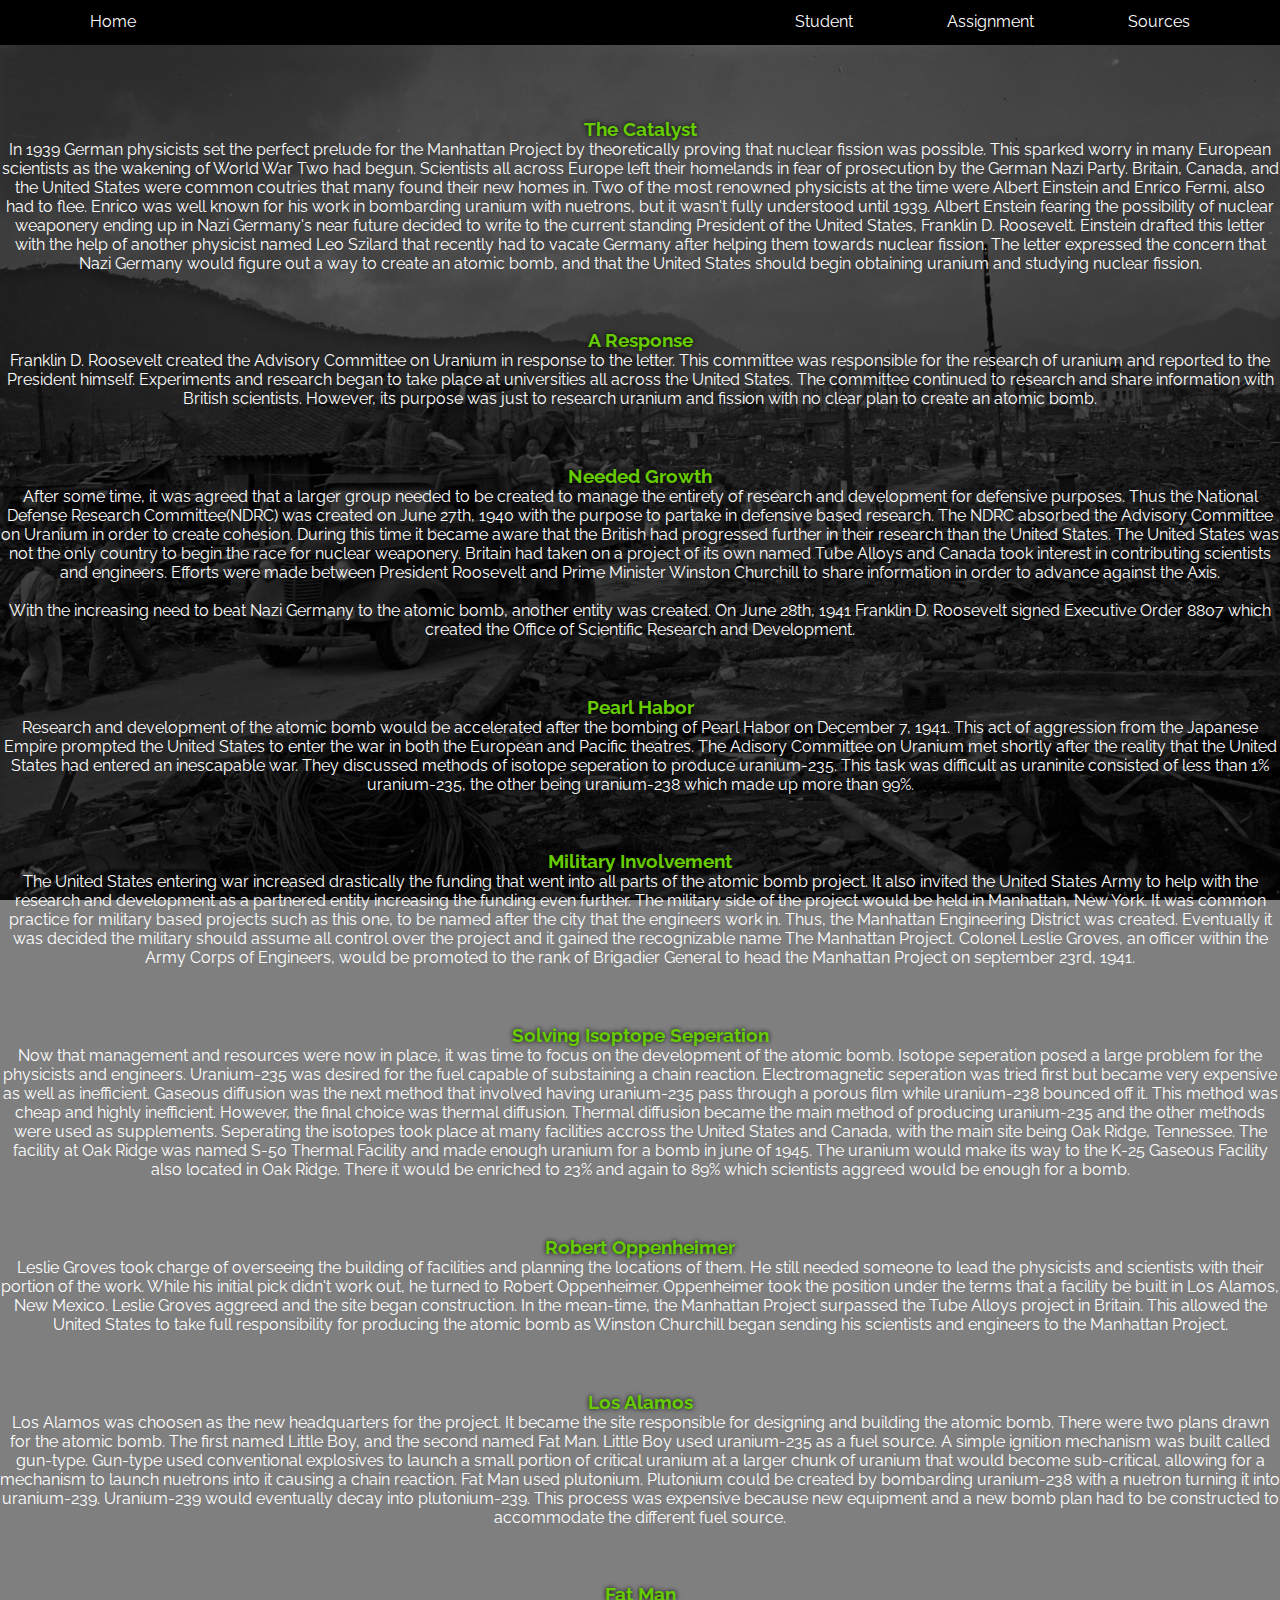
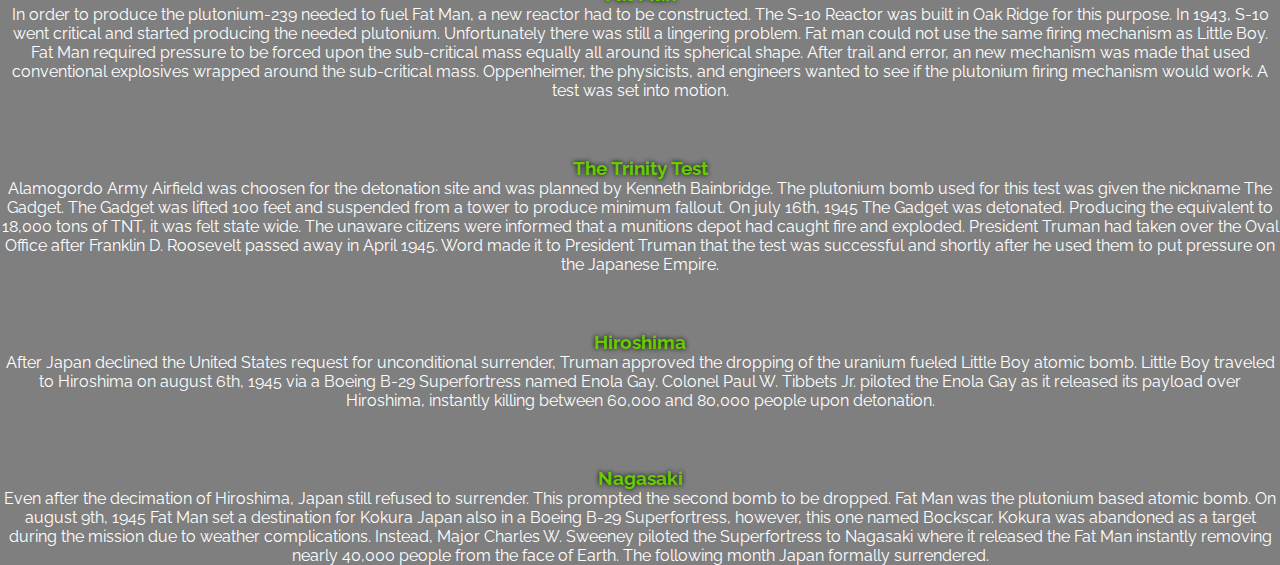
<file: summary.html>
<!DOCTYPE html>
<html>
	<head>
		<title>Summary</title>
		<link rel="shortcut icon" href="images/icon.png">
		<link rel="stylesheet" type="text/css" href="styling/style1.css">
	</head>
	<body>
		<div class="outer">
			<div class="top_container">
				<div class="nav">
					<a href="student.html">Student</a>
					<a href="assignment.html">Assignment</a>
					<a href="sources.html">Sources</a>
				</div>
				<div class="home">
					<a href="index.html">Home</a>
				</div>
			</div>					
			<!--<h1>The<br>Manhattan<br>Project</h1>-->
			<div class="student_splash">
				<div class="student_center">
					<h1><br></h1><br>
						<h3><span class="green">The Catalyst</span></h3>
						In 1939 German physicists set the perfect prelude for the Manhattan Project by theoretically proving that 
						nuclear fission was possible.  This sparked worry in many European scientists as the wakening of World War 
						Two had begun.  Scientists all across Europe left their homelands in fear of prosecution by the German Nazi 
						Party.  Britain, Canada, and the United States were common coutries that many found their new homes in.  Two 
						of the most renowned physicists at the time were Albert Einstein and Enrico Fermi, also had to flee.  Enrico was 
						well known for his work in bombarding uranium with nuetrons, but it wasn't fully understood until 1939.  Albert 
						Enstein fearing the possibility of nuclear weaponery ending up in Nazi Germany's near future decided to write 
						to the current standing President of the United States, Franklin D. Roosevelt.  Einstein drafted this letter with
						the help of another physicist named Leo Szilard that recently had to vacate Germany after helping them towards 
						nuclear fission.  The letter expressed the concern that Nazi Germany would figure out a way to create an atomic 
						bomb, and that the United States should begin obtaining uranium and studying nuclear fission. <br><br><br>
						
						<h3><span class="green">A Response</span></h3>
						Franklin D. Roosevelt created the Advisory Committee on Uranium in response to the letter.  This committee was 
						responsible for the research of uranium and reported to the President himself.  Experiments and research began 
						to take place at universities all across the United States.  The committee continued to research and share information
						with British scientists.  However, its purpose was just to research uranium and fission with no clear plan to create 
						an atomic bomb. <br><br><br>
						
						<h3><span class="green">Needed Growth</span></h3>
						After some time, it was agreed that a larger group needed to be created to manage the entirety of research and development 
						for defensive purposes.  Thus the National Defense Research Committee(NDRC) was created on June 27th, 1940 with the purpose to partake 
						in defensive based research.  The NDRC absorbed the Advisory Committee on Uranium in order to create cohesion.  During this time 
						it became aware that the British had progressed further in their research than the United States.  The United States was not the only 
						country to begin the race for nuclear weaponery.  Britain had taken on a project of its own named Tube Alloys and Canada took interest 
						in contributing scientists and engineers.  Efforts were made between President Roosevelt and Prime Minister Winston Churchill to 
						share information in order to advance against the Axis. <br><br>
						
						With the increasing need to beat Nazi Germany to the atomic bomb, another entity was created.  On June 28th, 1941 Franklin 
						D. Roosevelt signed Executive Order 8807 which created the Office of Scientific Research and Development. <br><br><br>
						
						<h3><span class="green">Pearl Habor</span></h3>
						Research and development of the atomic bomb would be accelerated after the bombing of Pearl Habor on December 7, 1941.  
						This act of aggression from the Japanese Empire prompted the United States to enter the war in both the European and Pacific 
						theatres.  The Adisory Committee on Uranium met shortly after the reality that the United States had entered an inescapable war.  They 
						discussed methods of isotope seperation to produce uranium-235.  This task was difficult as uraninite consisted of less than 
						1% uranium-235, the other being uranium-238 which made up more than 99%. <br><br><br>
						
						<h3><span class="green">Military Involvement</span></h3>
						The United States entering war increased drastically the funding that went into all parts of the atomic bomb project.  It also invited 
						the United States Army to help with the research and development as a partnered entity increasing the funding even further.  The military 
						side of the project would be held in Manhattan, New York.  It was common practice for military based projects such as this one, to be named 
						after the city that the engineers work in.  Thus, the Manhattan Engineering District was created.  Eventually it was decided the military 
						should assume all control over the project and it gained the recognizable name The Manhattan Project.  Colonel Leslie Groves, an officer 
						within the Army Corps of Engineers, would be promoted to the rank of Brigadier General to head the Manhattan Project on september 23rd, 1941. <br><br><br>
						
						<h3><span class="green">Solving Isoptope Seperation</span></h3>
						Now that management and resources were now in place, it was time to focus on the development of the atomic bomb.  Isotope seperation 
						posed a large problem for the physicists and engineers.  Uranium-235 was desired for the fuel capable of substaining a chain reaction.  
						Electromagnetic seperation was tried first but became very expensive as well as inefficient.  Gaseous diffusion was the next method that 
						involved having uranium-235 pass through a porous film while uranium-238 bounced off it.  This method was cheap and highly inefficient.  
						However, the final choice was thermal diffusion.  Thermal diffusion became the main method of producing uranium-235 and the other methods 
						were used as supplements.  Seperating the isotopes took place at many facilities accross the United States and Canada, with the main site 
						being Oak Ridge, Tennessee.  The facility at Oak Ridge was named S-50 Thermal Facility and made enough uranium for a bomb in june of 1945.  
						The uranium would make its way to the K-25 Gaseous Facility also located in Oak Ridge.  There it would be enriched to 23% and again to 89% which 
						scientists aggreed would be enough for a bomb. <br><br><br>
						
						<h3><span class="green">Robert Oppenheimer</span></h3>
						Leslie Groves took charge of overseeing the building of facilities and planning the locations of them.  He still needed someone to lead the physicists 
						and scientists with their portion of the work.  While his initial pick didn't work out, he turned to Robert Oppenheimer.  Oppenheimer 
						took the position under the terms that a facility be built in Los Alamos, New Mexico.  Leslie Groves aggreed and the site began construction.  
						In the mean-time, the Manhattan Project surpassed the Tube Alloys project in Britain.  This allowed the United States to take full responsibility 
						for producing the atomic bomb as Winston Churchill began sending his scientists and engineers to the Manhattan Project.<br><br><br>
						
						<h3><span class="green">Los Alamos</span></h3>
						Los Alamos was choosen as the new headquarters for the project.  It became the site responsible for designing and building the atomic bomb.  
						There were two plans drawn for the atomic bomb.  The first named Little Boy, and the second named Fat Man.  Little Boy used uranium-235 as 
						a fuel source.  A simple ignition mechanism was built called gun-type.  Gun-type used conventional explosives to launch a small portion of critical 
						uranium at a larger chunk of uranium that would become sub-critical, allowing for a mechanism to launch nuetrons into it causing a chain reaction.  
						Fat Man used plutonium.  Plutonium could be created by bombarding uranium-238 with a nuetron turning it into uranium-239.  Uranium-239 would eventually 
						decay into plutonium-239.  This process was expensive because new equipment and a new bomb plan had to be constructed to accommodate the different fuel 
						source.<br><br><br>
						
						<h3><span class="green">Fat Man</span></h3>
						In order to produce the plutonium-239 needed to fuel Fat Man, a new reactor had to be constructed.  The S-10 Reactor was built in Oak Ridge for this purpose.  
						In 1943, S-10 went critical and started producing the needed plutonium.  Unfortunately there was still a lingering problem.  Fat man could not use the same firing 
						mechanism as Little Boy.  Fat Man required pressure to be forced upon the sub-critical mass equally all around its spherical shape.  After trail and error, an new 
						mechanism was made that used conventional explosives wrapped around the sub-critical mass.  Oppenheimer, the physicists, and engineers wanted to see if the plutonium 
						firing mechanism would work.  A test was set into motion.<br><br><br>
						
						<h3><span class="green">The Trinity Test</span></h3>
						Alamogordo Army Airfield was choosen for the detonation site and was planned by Kenneth Bainbridge.  The plutonium bomb used for this test was given the nickname 
						The Gadget.  The Gadget was lifted 100 feet and suspended from a tower to produce minimum fallout.  On july 16th, 1945 The Gadget was detonated.  Producing the equivalent 
						to 18,000 tons of TNT, it was felt state wide.  The unaware citizens were informed that a munitions depot had caught fire and exploded.  President Truman had taken over the Oval 
						Office after Franklin D. Roosevelt passed away in April 1945.  Word made it to President Truman that the test was successful and shortly after he used them to put pressure 
						on the Japanese Empire.<br><br><br>
						
						<h3><span class="green">Hiroshima</span></h3>
						After Japan declined the United States request for unconditional surrender, Truman approved the dropping of the uranium fueled Little Boy atomic bomb.  Little Boy traveled to Hiroshima 
						on august 6th, 1945 via a Boeing B-29 Superfortress named Enola Gay.  Colonel Paul W. Tibbets Jr. piloted the Enola Gay as it released its payload over Hiroshima, instantly killing between 
						60,000 and 80,000 people upon detonation.<br><br><br>
						
						<h3><span class="green">Nagasaki</span></h3>
						Even after the decimation of Hiroshima, Japan still refused to surrender.  This prompted the second bomb to be dropped.  Fat Man was the plutonium based atomic bomb.  On august 9th, 1945 Fat Man 
						set a destination for Kokura Japan also in a Boeing B-29 Superfortress, however, this one named Bockscar.  Kokura was abandoned as a target during the mission due to weather complications.  Instead, 
						Major Charles W. Sweeney piloted the Superfortress to Nagasaki where it released the Fat Man instantly removing nearly 40,000 people from the face of Earth.  The following month Japan formally surrendered.
						
				</div>
			
			</div>
			<!--<div class="bottom_container">
				<div class="bottom_nav">
					<a href="*">Mission</a>
					<a href="*">Leadership</a>
					<a href="*">Scientists</a>
				</div>
			</div> -->
		</div>
	</body>
</html>
</file>
<file: styling/style1.css>
@import url('https://fonts.googleapis.com/css?family=Raleway');
@import url('https://fonts.googleapis.com/css?family=Oswald');

html, body {
	width: 100%;
	height: 100%;
	margin: 0;
	padding: 0;
	background-color: black;
	background: url(image_eight.jpg) no-repeat center;
	background-size: cover;
	background-attachment: fixed;
}
.outer {
	width: 100%;
	height: 100%;
	background: rgba(0, 0, 0, 0.3);
	margin: auto;
}
.top_container {
	width: 100%;
	height: 45px;
	background: black;
	position: fixed;
}
.top_container .nav {
	height: 100%;
	float: right;
	margin-right: 45px;
}
.top_container .nav a {
	display: inline-block;
	vertical-align: middle;
	line-height: 44px;
	height: 100%;
	padding-left: 45px;
	padding-right: 45px;
	text-decoration: none;
	font-family: 'Raleway';
	color: white;
}
.top_container .nav a:hover {
	background: rgba(0, 0, 50, 1);
}
.center_container {
	width: 100%;
	height: 90%;
	display: table;	
}
.center_container .center_content {
	display: table-cell;
	vertical-align: middle;
	max-width: 500px;
	margin: 0 auto;
	text-align: center;
}
.center_container .center_content .inner {
	
}
.center_container .center_content .inner h1 {
	font-family: 'Raleway', sans-serif;
	color: #F9F3F4;
	text-shadow: 0px 0px 5px black;
	font-size: 400%;
}
.center_container .center_content .inner #summary_button{
	border-radius: 9px;
	font-family: 'Oswald', sans-serif;
	color: white;
	font-size: 130%;
	padding: 10px 20px;
	border: solid rgba(0, 0, 50, .5) 3px;
	background-color: rgba(0, 0, 0, .7);
	text-transform: uppercase;
	text-decoration: none;
}
.center_container .center_content .inner #summary_button:hover {
	background-color: rgba(0, 0, 50, 1);
}
.bottom_container {
	margin-top: -100px;
	width: 100%;
	height: 10%;
}
.bottom_container .bottom_nav {
	text-align: center;
}
.bottom_container .bottom_nav a {
	display: inline-block;
	background-color: rgba(0, 0, 0, 0.8);
	border-radius: 3px;
	vertical-align: middle;
	border: 2px solid rgba(0, 0, 50, .5);
	line-height: 75px;
	font-size: 22px;
	text-shadow: 0px 0px 5px black;
	font-weight: bold;
	height: 100%;
	padding-left: 45px;
	padding-right: 45px;
	text-decoration: none;
	font-family: 'Raleway';
	color: white;
}
.bottom_container .bottom_nav a:hover {
	background-color: rgba(0, 0, 50, 1);
}
.student_splash {
	display: table;
	width: 100%;
	height: 95.4%;
	background: rgba(0, 0, 0, 0.5);
}
.student_center {
	display: table-cell;
	vertical-align: middle;
	text-align: center;
	margin: 0 auto;
	max-width: 500px;
	font-family: 'Raleway';
	color: white;
}
#profile_picture {
	max-width: 200px;
	max-height: 200px;
	border-radius: 10%;
	
}
.green {
	color: #66CC00;
	text-shadow: 0px 0px 5px black;
}
.home {
	height: 100%;
	float: left;
	margin-left: 45px;
}
.home a {
	display: inline-block;
	vertical-align: middle;
	line-height: 44px;
	height: 100%;
	padding-left: 45px;
	padding-right: 45px;
	text-decoration: none;
	font-family: 'Raleway';
	color: white;
}
.block_image {
	width: 500px;
	height: 290px;
	border-radius: 5%;
	border: 1px solid gray;
}
.information {
	overflow-y: hidden;
}
.info_block {
	padding-top: 60px;
	text-shadow: 0px 0px 5px black;
}
h3 {
	text-shadow: 0px 0px 5px black;
	margin-bottom: 0px;
}
h2 {
	text-shadow: 0px 0px 5px black;
}
.red {
	color: red;
}
</file>
